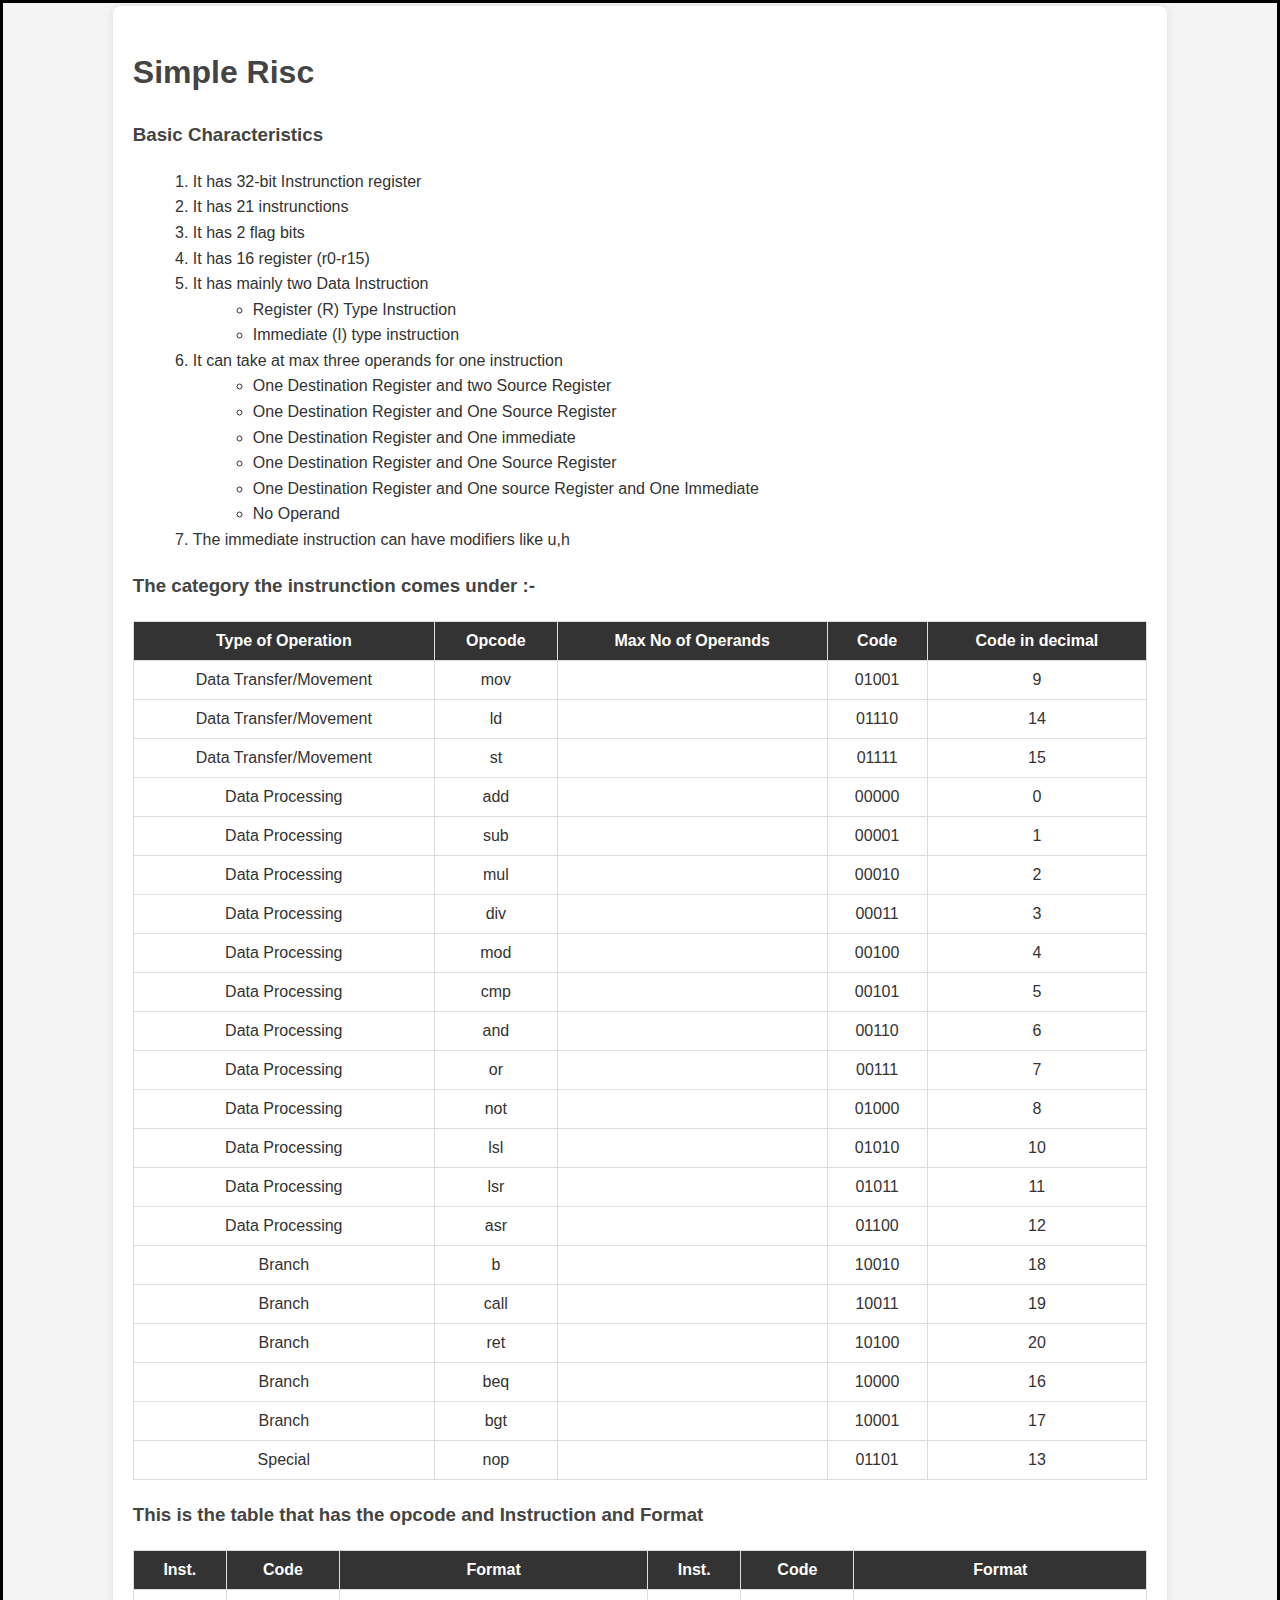
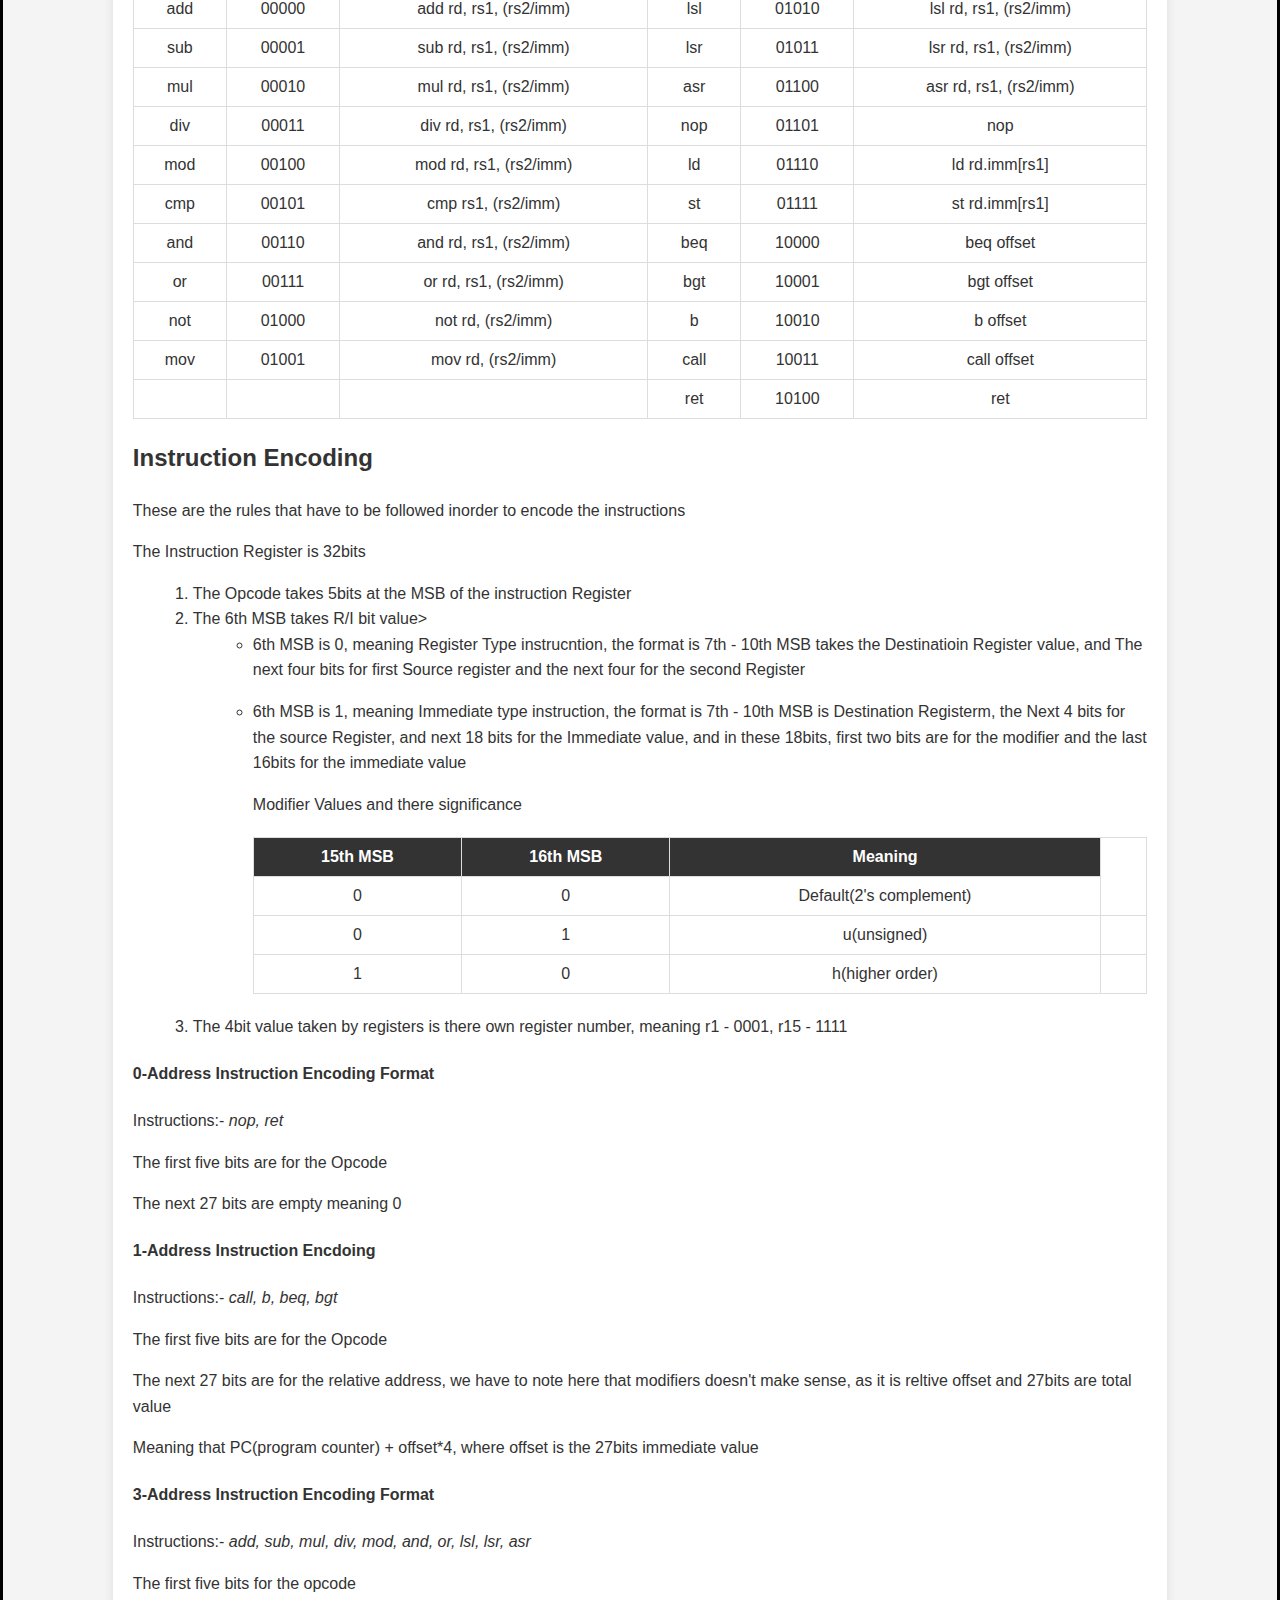
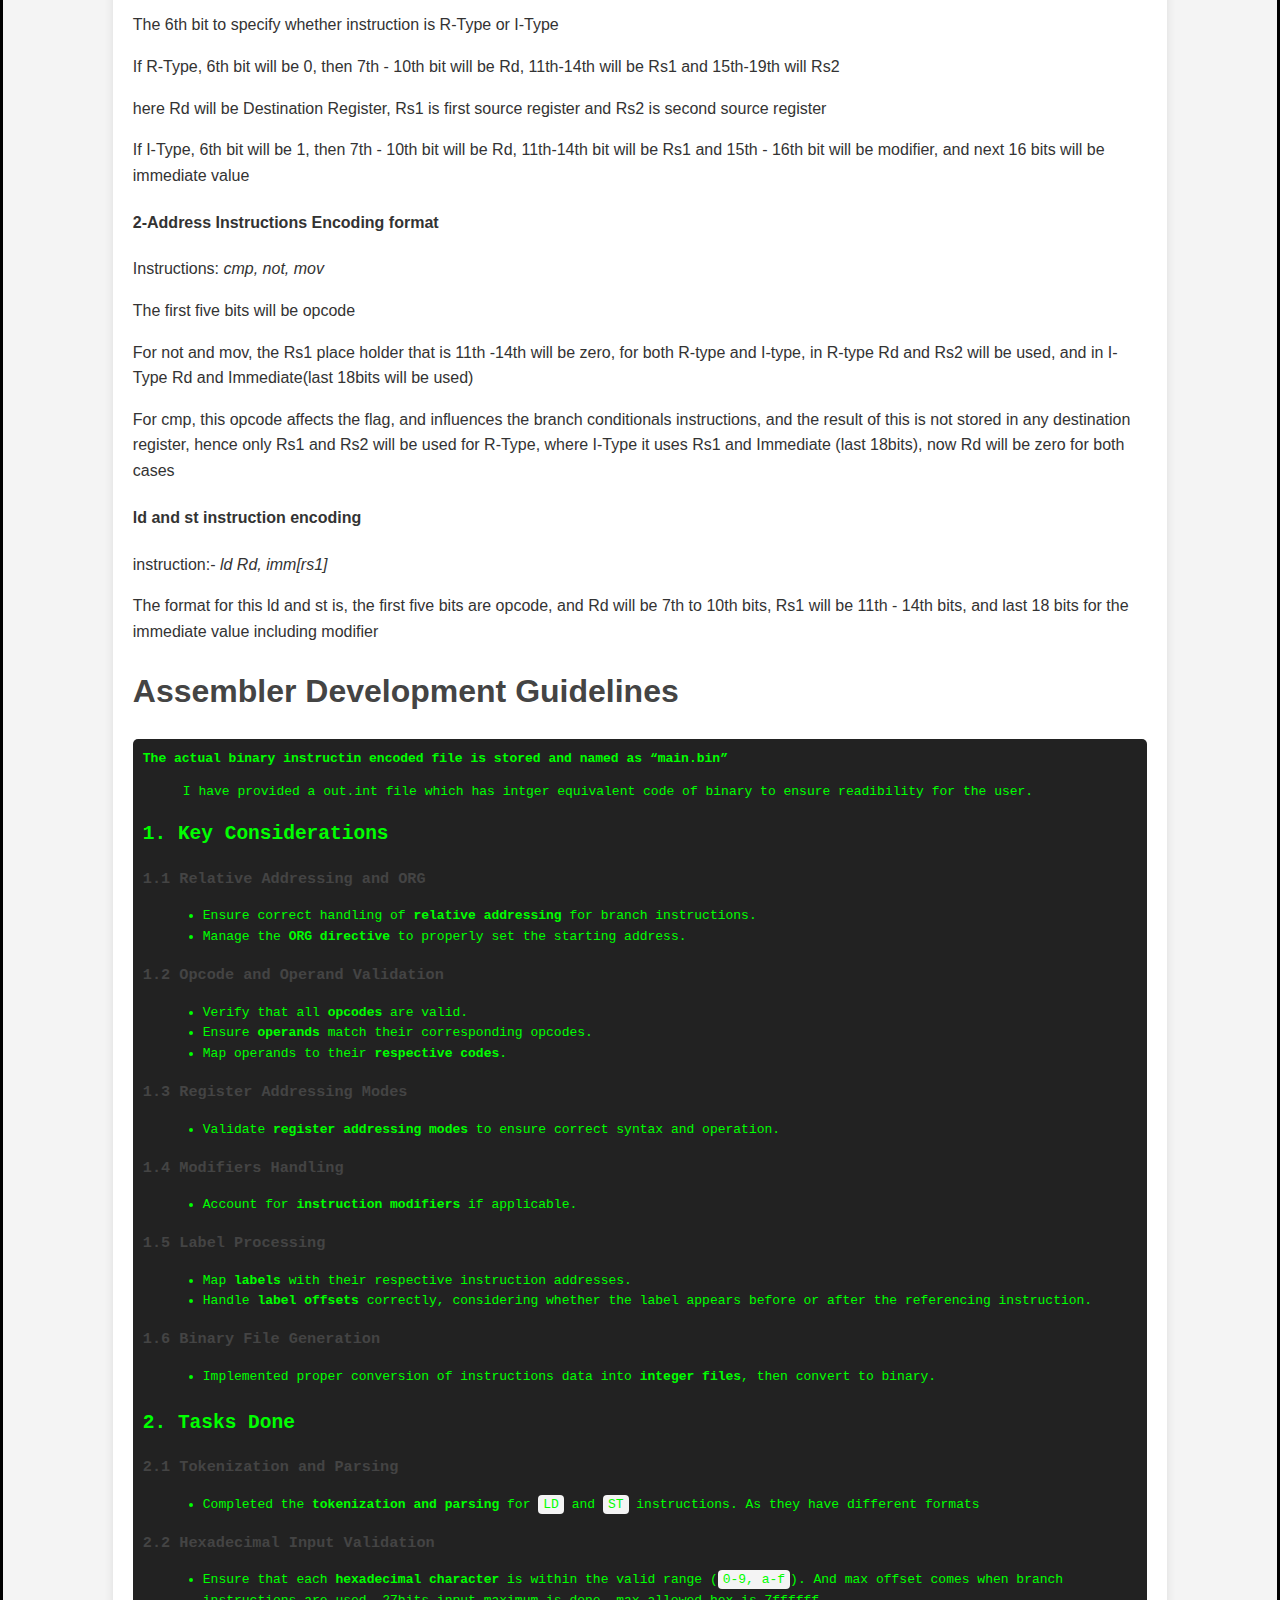
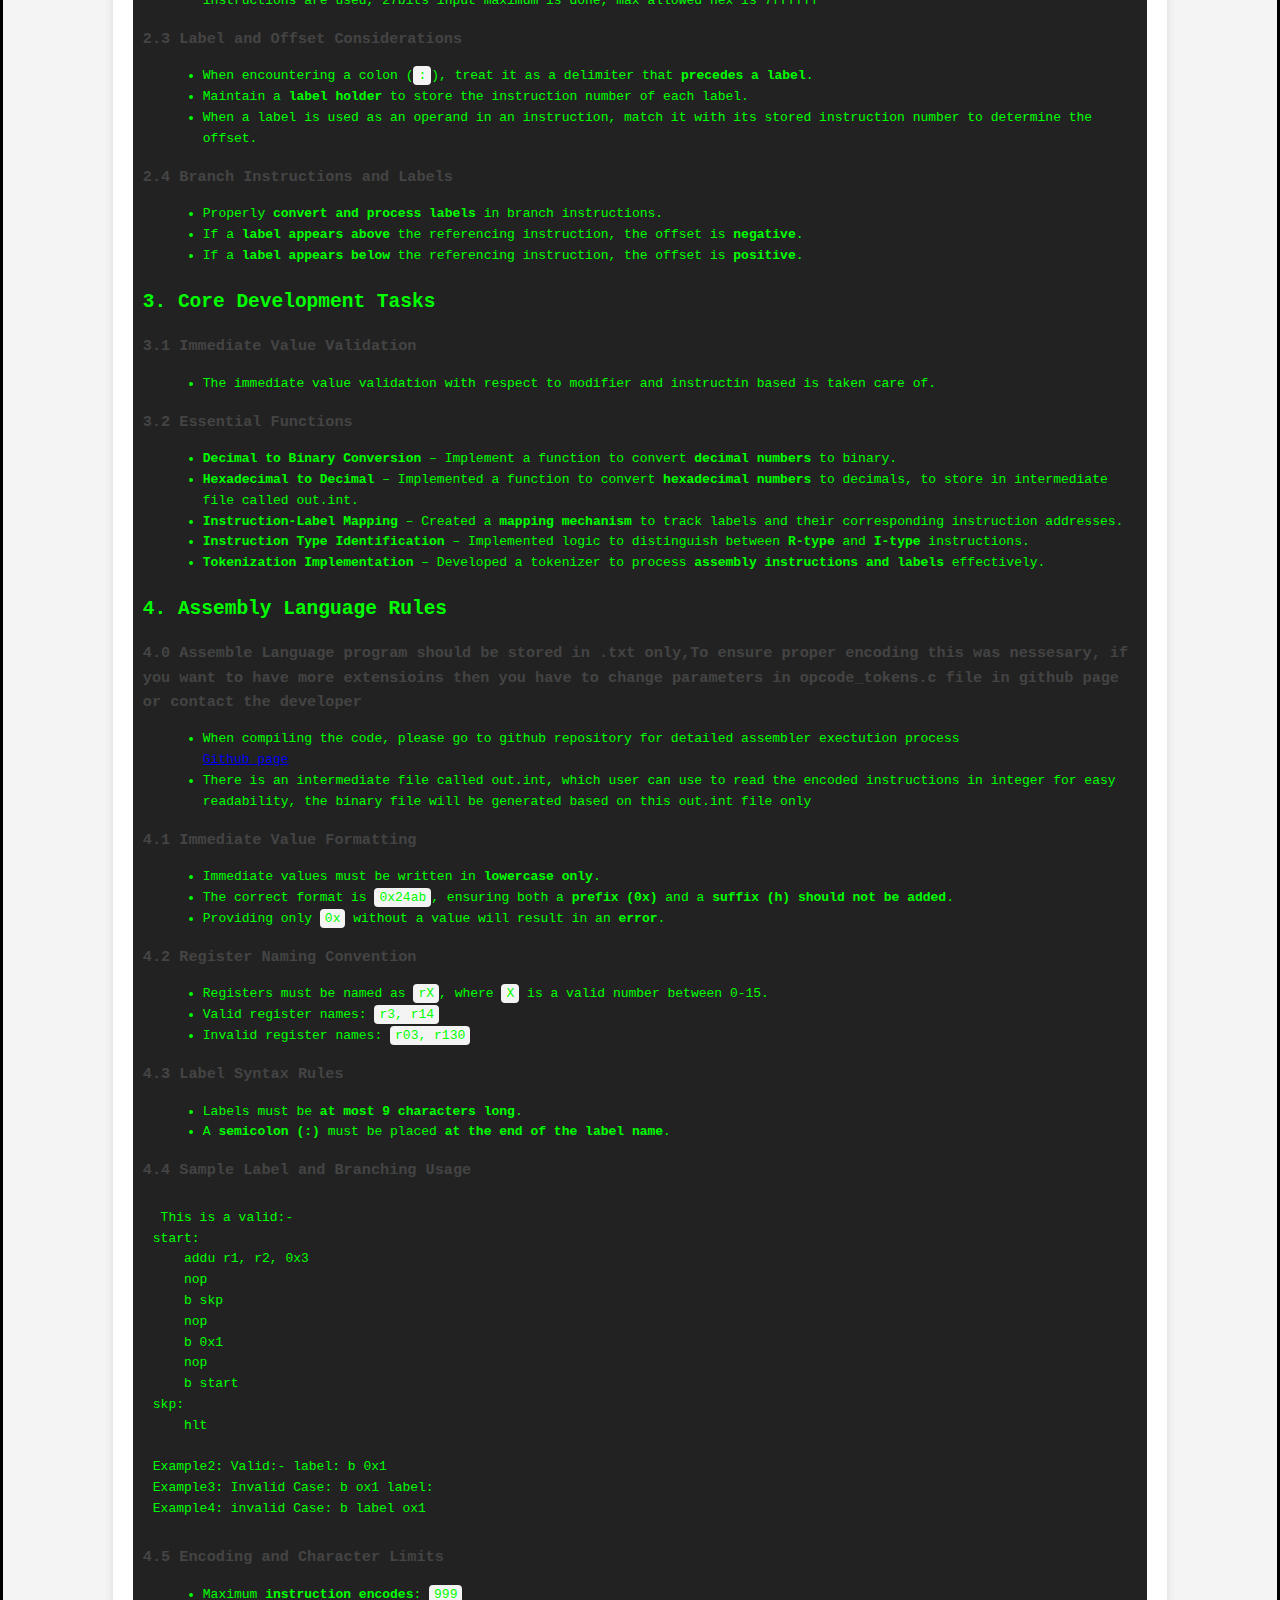
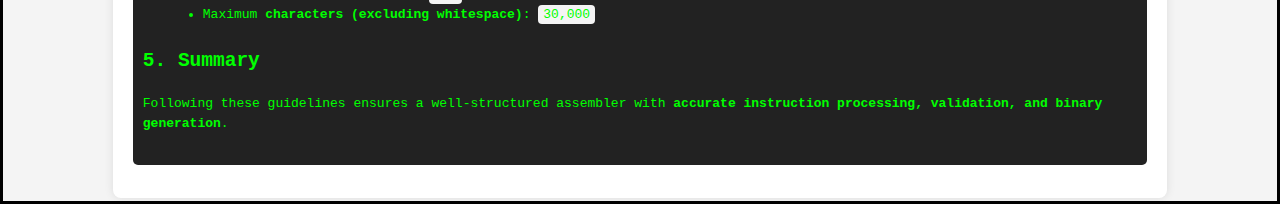
<file: index.html>
<!DOCTYPE>
<html>
<head>
<title>Assembler for simple risc</title>
<link rel="stylesheet" href="main.css" type="text/css">
<meta http-equiv="author" content="sai">
</head>

<body>
<div class="container">
<h1>Simple Risc</h1>
	<h3>Basic Characteristics</h3>
	<ol>
	<li>It has 32-bit Instrunction register</li>
	<li>It has 21 instrunctions</li>
	<li>It has 2 flag bits</li>
	<li>It has 16 register (r0-r15)</li>
	<li>It has mainly two Data Instruction</li>
	<ul>
	<li>Register (R) Type Instruction</li>
	<li>Immediate (I) type instruction</li>
	</ul>
	<li>It can take at max three operands for one instruction</li>
	<ul>
	<li>One Destination Register and two Source Register</li>
	<li>One Destination Register and One Source Register</li>
	<li>One Destination Register and One immediate</li>
	<li>One Destination Register and One Source Register</li>
	<li>One Destination Register and One source Register and One Immediate</li>
	<li>No Operand</li>
	</ul>
	<li>The immediate instruction can have modifiers like u,h</li>
	</ol>

<h3>The category the  instrunction comes under :-</h3>
	<table>
		<tr>
		<th>Type of Operation</th>
		<th>Opcode</th>
		<th>Max No of Operands</th>
		<th>Code</th>
		<th>Code in decimal</th>
		</tr>
		<tr>
    <td>Data Transfer/Movement</td>
    <td>mov</td>
    <td></td>
    <td>01001</td>
    <td>9</td>
</tr>
<tr>
    <td>Data Transfer/Movement</td>
    <td>ld</td>
    <td></td>
    <td>01110</td>
    <td>14</td>
</tr>
<tr>
    <td>Data Transfer/Movement</td>
    <td>st</td>
    <td></td>
    <td>01111</td>
    <td>15</td>
</tr>
<tr>
    <td>Data Processing</td>
    <td>add</td>
    <td></td>
    <td>00000</td>
    <td>0</td>
</tr>
<tr>
    <td>Data Processing</td>
    <td>sub</td>
    <td></td>
    <td>00001</td>
    <td>1</td>
</tr>
<tr>
    <td>Data Processing</td>
    <td>mul</td>
    <td></td>
    <td>00010</td>
    <td>2</td>
</tr>
<tr>
    <td>Data Processing</td>
    <td>div</td>
    <td></td>
    <td>00011</td>
    <td>3</td>
</tr>
<tr>
    <td>Data Processing</td>
    <td>mod</td>
    <td></td>
    <td>00100</td>
    <td>4</td>
</tr>
<tr>
    <td>Data Processing</td>
    <td>cmp</td>
    <td></td>
    <td>00101</td>
    <td>5</td>
</tr>
<tr>
    <td>Data Processing</td>
    <td>and</td>
    <td></td>
    <td>00110</td>
    <td>6</td>
</tr>
<tr>
    <td>Data Processing</td>
    <td>or</td>
    <td></td>
    <td>00111</td>
    <td>7</td>
</tr>
<tr>
    <td>Data Processing</td>
    <td>not</td>
    <td></td>
    <td>01000</td>
    <td>8</td>
</tr>
<tr>
    <td>Data Processing</td>
    <td>lsl</td>
    <td></td>
    <td>01010</td>
    <td>10</td>
</tr>
<tr>
    <td>Data Processing</td>
    <td>lsr</td>
    <td></td>
    <td>01011</td>
    <td>11</td>
</tr>
<tr>
    <td>Data Processing</td>
    <td>asr</td>
    <td></td>
    <td>01100</td>
    <td>12</td>
</tr>
<tr>
    <td>Branch</td>
    <td>b</td>
    <td></td>
    <td>10010</td>
    <td>18</td>
</tr>
<tr>
    <td>Branch</td>
    <td>call</td>
    <td></td>
    <td>10011</td>
    <td>19</td>
</tr>
<tr>
    <td>Branch</td>
    <td>ret</td>
    <td></td>
    <td>10100</td>
    <td>20</td>
</tr>
<tr>
    <td>Branch</td>
    <td>beq</td>
    <td></td>
    <td>10000</td>
    <td>16</td>
</tr>
<tr>
    <td>Branch</td>
    <td>bgt</td>
    <td></td>
    <td>10001</td>
    <td>17</td>
</tr>
<tr>
    <td>Special</td>
    <td>nop</td>
    <td></td>
    <td>01101</td>
    <td>13</td>
</tr>
</table>


<h3>This is the table that has the opcode and Instruction and Format</h3> <!-- chathpt did the table code generation, don't feel sorry!!!!! -->
<table border="1">
    <tr>
        <th>Inst.</th>
        <th>Code</th>
        <th>Format</th>
        <th>Inst.</th>
        <th>Code</th>
        <th>Format</th>
    </tr>
    <tr>
        <td>add</td>
        <td>00000</td>
        <td>add rd, rs1, (rs2/imm)</td>
        <td>lsl</td>
        <td>01010</td>
        <td>lsl rd, rs1, (rs2/imm)</td>
    </tr>
    <tr>
        <td>sub</td>
        <td>00001</td>
        <td>sub rd, rs1, (rs2/imm)</td>
        <td>lsr</td>
        <td>01011</td>
        <td>lsr rd, rs1, (rs2/imm)</td>
    </tr>
    <tr>
        <td>mul</td>
        <td>00010</td>
        <td>mul rd, rs1, (rs2/imm)</td>
        <td>asr</td>
        <td>01100</td>
        <td>asr rd, rs1, (rs2/imm)</td>
    </tr>
    <tr>
        <td>div</td>
        <td>00011</td>
        <td>div rd, rs1, (rs2/imm)</td>
        <td>nop</td>
        <td>01101</td>
        <td>nop</td>
    </tr>
    <tr>
        <td>mod</td>
        <td>00100</td>
        <td>mod rd, rs1, (rs2/imm)</td>
        <td>ld</td>
        <td>01110</td>
        <td>ld rd.imm[rs1]</td>
    </tr>
    <tr>
        <td>cmp</td>
        <td>00101</td>
        <td>cmp rs1, (rs2/imm)</td>
        <td>st</td>
        <td>01111</td>
        <td>st rd.imm[rs1]</td>
    </tr>
    <tr>
        <td>and</td>
        <td>00110</td>
        <td>and rd, rs1, (rs2/imm)</td>
        <td>beq</td>
        <td>10000</td>
        <td>beq offset</td>
    </tr>
    <tr>
        <td>or</td>
        <td>00111</td>
        <td>or rd, rs1, (rs2/imm)</td>
        <td>bgt</td>
        <td>10001</td>
        <td>bgt offset</td>
    </tr>
    <tr>
        <td>not</td>
        <td>01000</td>
        <td>not rd, (rs2/imm)</td>
        <td>b</td>
        <td>10010</td>
        <td>b offset</td>
    </tr>
    <tr>
        <td>mov</td>
        <td>01001</td>
        <td>mov rd, (rs2/imm)</td>
        <td>call</td>
        <td>10011</td>
        <td>call offset</td>
    </tr>
    <tr>
        <td></td>
        <td></td>
        <td></td>
        <td>ret</td>
        <td>10100</td>
        <td>ret</td>
    </tr>
</table>

<h2>Instruction Encoding</h3>
<p>These are the rules that have to be followed inorder to encode the instructions</p>
<p>The Instruction Register is 32bits</p>
<ol>
<li>The Opcode takes 5bits at the MSB of the instruction Register</li>
<li>The 6th MSB takes R/I bit value>
<ul>
<li>6th MSB is 0, meaning Register Type instrucntion, the format is 7th - 10th MSB takes the Destinatioin Register value, and The next four bits for first Source register and the next four for the second Register</p>
<li>6th MSB is 1, meaning Immediate type instruction, the format is 7th - 10th MSB is Destination Registerm, the Next 4 bits for the source Register, and next 18 bits for the Immediate value, and in these 18bits, first two bits are for the modifier and the last 16bits for the immediate value</li>
<p>Modifier Values and there significance
<table>
<tr>
    <th>15th MSB</th>
    <th>16th MSB</th>
    <th>Meaning</th>
</tr>
<tr>
<td>0</td>
<td>0</td>
<td>Default(2's complement)</td>
</tr>
<tr>
<td>0</td>
<td>1</td>
<td>u(unsigned)<td>
</tr><tr>
<td>1</td>
<td>0</td>
<td>h(higher order)<td>
</tr>

</table>
</ul>
<li>The 4bit value taken by registers is there own register number, meaning r1 - 0001, r15 - 1111</li>
</ol>
<h4>0-Address Instruction Encoding Format</h4>
Instructions:- <i>nop, ret </i>
<p>The first five bits are for the Opcode</p>
<p>The next 27 bits are empty meaning 0</p>
<h4>1-Address Instruction Encdoing</h4>
Instructions:- <i>call, b, beq, bgt</i>
<p>The first five bits are for the Opcode</p>
<p>The next 27 bits are for the relative address, we have to note here that modifiers doesn't make sense, as it is reltive offset and 27bits are total value</p>
<p>Meaning that PC(program counter) + offset*4, where offset is the 27bits immediate value</p>
<h4>3-Address Instruction Encoding Format</h4>
Instructions:- <i>add, sub, mul, div, mod, and, or, lsl, lsr, asr</i>
<p>The first five bits for the opcode</p>
<p>The 6th bit to specify whether instruction is R-Type or I-Type</p>
<p>If R-Type, 6th bit will be 0, then 7th - 10th bit will be Rd, 11th-14th will be Rs1 and 15th-19th will Rs2</p>
<p>here Rd will be Destination Register, Rs1 is first source register and Rs2 is second source register</p>
<p>If I-Type, 6th bit will be 1, then 7th - 10th bit will be Rd, 11th-14th bit will be Rs1 and 15th - 16th bit will be modifier, and next 16 bits will be immediate value</p>
<h4>2-Address Instructions Encoding format</h4>
Instructions: <i>cmp, not, mov</i>
<p>The first five bits will be opcode</p>
<p>For not and mov, the Rs1 place holder that is 11th -14th will be zero, for both R-type and I-type, in R-type Rd and Rs2 will be used, and in I-Type Rd and Immediate(last 18bits will be used)</p>
<p>For cmp, this opcode affects the flag, and influences the branch conditionals instructions, and the result of this is not stored in any destination register, hence only Rs1 and Rs2 will be used for R-Type, where I-Type it uses Rs1 and Immediate (last 18bits), now Rd will be zero for both cases</p>
<h4>ld and st instruction encoding</h4>
instruction:- <i>ld Rd, imm[rs1]</i>
<p>The format for this ld and st is, the first five bits are opcode, and Rd will be 7th to 10th bits, Rs1 will be 11th - 14th bits, and last 18 bits for the immediate value including modifier</p>


    <h1>Assembler Development Guidelines</h1>

    <pre style="white-space: collapse;">
<b>The actual binary instructin encoded file is stored and named as <q>main.bin</q></b>
<blockquote>I have provided a out.int file which has intger equivalent code of binary to ensure readibility for the user.</blockquote>

    <div class="section">
        <h2>1. Key Considerations</h2>
        <h3>1.1 Relative Addressing and ORG</h3>
        <ul>
            <li>Ensure correct handling of <strong>relative addressing</strong> for branch instructions.</li>
            <li>Manage the <strong>ORG directive</strong> to properly set the starting address.</li>
        </ul>

        <h3>1.2 Opcode and Operand Validation</h3>
        <ul>
            <li>Verify that all <strong>opcodes</strong> are valid.</li>
            <li>Ensure <strong>operands</strong> match their corresponding opcodes.</li>
            <li>Map operands to their <strong>respective codes</strong>.</li>
        </ul>

        <h3>1.3 Register Addressing Modes</h3>
        <ul>
            <li>Validate <strong>register addressing modes</strong> to ensure correct syntax and operation.</li>
        </ul>

        <h3>1.4 Modifiers Handling</h3>
        <ul>
            <li>Account for <strong>instruction modifiers</strong> if applicable.</li>
        </ul>

        <h3>1.5 Label Processing</h3>
        <ul>
            <li>Map <strong>labels</strong> with their respective instruction addresses.</li>
            <li>Handle <strong>label offsets</strong> correctly, considering whether the label appears before or after the referencing instruction.</li>
        </ul>

        <h3>1.6 Binary File Generation</h3>
        <ul>
            <li>Implemented proper conversion of instructions data into <strong>integer files</strong>, then convert to binary.</li>
        </ul>
    </div>

    <div class="section">
        <h2>2. Tasks Done</h2>
        <h3>2.1 Tokenization and Parsing</h3>
        <ul>
            <li>Completed the <strong>tokenization and parsing</strong> for <code>LD</code> and <code>ST</code> instructions. As they have different formats </li>
        </ul>

        <h3>2.2 Hexadecimal Input Validation</h3>
        <ul>
            <li>Ensure that each <strong>hexadecimal character</strong> is within the valid range (<code>0-9, a-f</code>). And max offset comes when branch instructions are used, 27bits input maximum is done, max allowed hex is 7ffffff</li>
        </ul>

        <h3>2.3 Label and Offset Considerations</h3>
        <ul>
            <li>When encountering a colon (<code>:</code>), treat it as a delimiter that <strong>precedes a label</strong>.</li>
            <li>Maintain a <strong>label holder</strong> to store the instruction number of each label.</li>
            <li>When a label is used as an operand in an instruction, match it with its stored instruction number to determine the offset.</li>
        </ul>

        <h3>2.4 Branch Instructions and Labels</h3>
        <ul>
            <li>Properly <strong>convert and process labels</strong> in branch instructions.</li>
            <li>If a <strong>label appears above</strong> the referencing instruction, the offset is <strong>negative</strong>.</li>
            <li>If a <strong>label appears below</strong> the referencing instruction, the offset is <strong>positive</strong>.</li>
        </ul>
    </div>

    <div class="section">
        <h2>3. Core Development Tasks</h2>
        <h3>3.1 Immediate Value Validation</h3>
        <ul>
            <li>The immediate value validation with respect to modifier and instructin based is taken care of.</li>
        </ul>

        <h3>3.2 Essential Functions</h3>
        <ul>
            <li><strong>Decimal to Binary Conversion</strong> – Implement a function to convert <strong>decimal numbers</strong> to binary.</li>
            <li><strong>Hexadecimal to Decimal</strong> – Implemented a function to convert <strong>hexadecimal numbers</strong> to decimals, to store in intermediate file called out.int.</li>
            <li><strong>Instruction-Label Mapping</strong> – Created a <strong>mapping mechanism</strong> to track labels and their corresponding instruction addresses.</li>
            <li><strong>Instruction Type Identification</strong> – Implemented logic to distinguish between <strong>R-type</strong> and <strong>I-type</strong> instructions.</li>
            <li><strong>Tokenization Implementation</strong> – Developed a tokenizer to process <strong>assembly instructions and labels</strong> effectively.</li>
        </ul>
    </div>

    <div class="section">
        <h2>4. Assembly Language Rules</h2>
        <h3>4.0 Assemble Language program should be stored in .txt only,To ensure proper encoding this was nessesary, if you want to have more extensioins then you have to change parameters in opcode_tokens.c file in github page or contact the developer </h3>
        <ul>
            <li>When compiling the code, please go to github repository for detailed assembler exectution process</li>
            <a href="https://github.com/sowhatnowgithub/Assembler_simple_risc"> Github page</a>
            <li>There is an intermediate file called out.int, which user can use to read the encoded instructions in integer for easy readability, the binary file will be generated based on this out.int file only</li>
        </ul>
        <h3>4.1 Immediate Value Formatting</h3>
        <ul>
            <li>Immediate values must be written in <strong>lowercase only</strong>.</li>
            <li>The correct format is <code>0x24ab</code>, ensuring both a <strong>prefix (0x)</strong> and a <strong>suffix (h) should not be added</strong>.</li>
            <li>Providing only <code>0x</code> without a value will result in an <strong>error</strong>.</li>
        </ul>

        <h3>4.2 Register Naming Convention</h3>
        <ul>
            <li>Registers must be named as <code>rX</code>, where <code>X</code> is a valid number between 0-15.</li>
            <li>Valid register names: <code>r3, r14</code></li>
            <li>Invalid register names: <code>r03, r130</code></li>
        </ul>

        <h3>4.3 Label Syntax Rules</h3>
        <ul>
            <li>Labels must be <strong>at most 9 characters long</strong>.</li>
            <li>A <strong>semicolon (:)</strong> must be placed <strong>at the end of the label name</strong>.</li>
        </ul>

        <h3>4.4 Sample Label and Branching Usage</h3>
        <pre> This is a valid:-
start:
    addu r1, r2, 0x3
    nop
    b skp
    nop
    b 0x1
    nop
    b start
skp:
    hlt

Example2: Valid:- label: b 0x1
Example3: Invalid Case: b ox1 label:
Example4: invalid Case: b label ox1
</pre>

        <h3>4.5 Encoding and Character Limits</h3>
        <ul>
            <li>Maximum <strong>instruction encodes</strong>: <code>999</code></li>
            <li>Maximum <strong>characters (excluding whitespace)</strong>: <code>30,000</code></li>
        </ul>
    </div>

    <div class="section">
        <h2>5. Summary</h2>
        <p>Following these guidelines ensures a well-structured assembler with <strong>accurate instruction processing, validation, and binary generation</strong>.</p>
    </div>
    </pre>
</body>
</html>
</file>
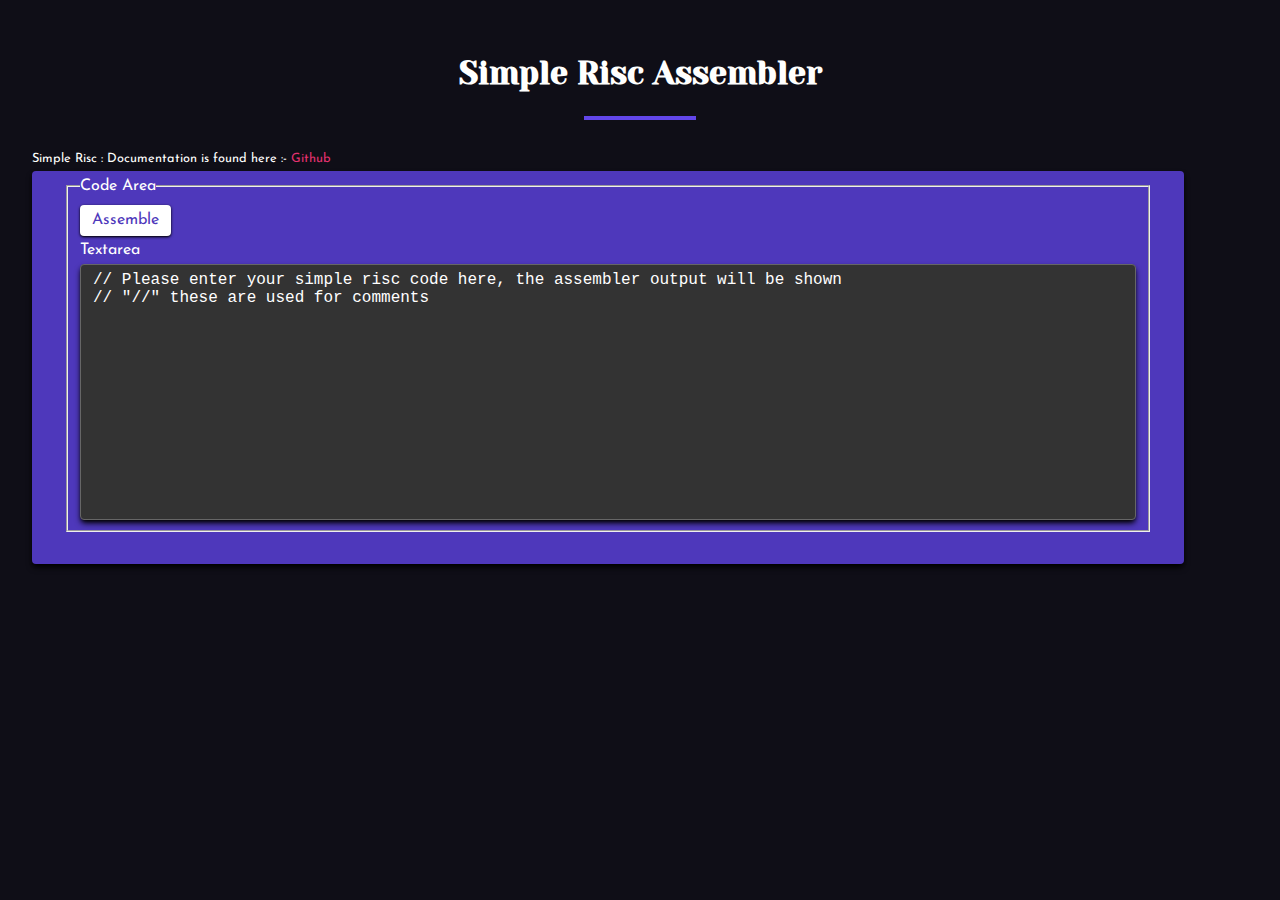
<file: dev/GUI Assembler/index.html>
<DOCTYPE html>
    <html>
        <head>
            <title>GUI Assembler</title>
            <meta http-equiv="author" content="sai" />
            <link rel="stylesheet" href="main.css" />
            <link rel="stylesheet" href="normalize.css" />
        </head>
        <body>
            <h1 class="title">Simple Risc Assembler</h1>
            <div class="title-underline"></div>
            <br />
            <small>
                Simple Risc : Documentation is found here :-
                <a
                    href="https://github.com/sowhatnowgithub/Assembler_simple_risc"
                    ,
                    target="_blank"
                    >Github</a
                >
            </small>

            <form action="file_processing.php" method="post" class="form">
                <fieldset>
                    <legend>Code Area</legend>
                    <button class="btn btn-hipster" type="submit">
                        Assemble
                    </button>
                    <label for="textarea" class="form-lable">Textarea</label>
                    <textarea
                        class="form-textarea"
                        name="textarea"
                        spellcheck="false"
                    >
// Please enter your simple risc code here, the assembler output will be shown
// "//" these are used for comments</textarea
                    >
                </fieldset>
            </form>
        </body>
    </html>
</DOCTYPE>
</file>
<file: main.css>
body {
    font-family: Arial, sans-serif;
    line-height: 1.6;
    margin: 0;
    padding: 0;
    background-color: #f4f4f4;
    padding: 3px;
    border: 3px solid black;
    color: #333;
}
.container {
    width: 80%;
    margin: auto;
    overflow: hidden;
    padding: 20px;
    background: white;
    border-radius: 8px;
    box-shadow: 0 0 10px rgba(0, 0, 0, 0.1);
}
h1,
h3 {
    color: #444;
}
ol,
ul {
    margin-left: 20px;
}
table {
    width: 100%;
    border-collapse: collapse;
    margin: 20px 0;
}
table,
th,
td {
    border: 1px solid #ddd;
}
th,
td {
    padding: 10px;
    text-align: center;
}
th {
    background: #333;
    color: white;
}
pre {
    background: #222;
    color: #0f0;
    padding: 10px;
    border-radius: 5px;
    overflow: auto;
}
ul {
    margin-left: 20px;
}
code {
    background: #f4f4f4;
    padding: 2px 5px;
    border-radius: 4px;
}

.section {
    margin-bottom: 20px;
}
</file>
<file: dev/GUI Assembler/main.css>
/* Google Fonts import - this has to be placed on the top of css*/

@import url("https://fonts.googleapis.com/css2?family=Josefin+Sans:ital,wght@0,100..700;1,100..700&family=Yeseva+One&display=swap");

/*temp*/
body {
    padding: 2rem 2rem;
}
/*temp*/

*,
::after, /* this ::after, is a psuedo elements, meansing after the content we can define something */
::before {
    box-sizing: border-box; /* this ensures that padding and margin to elements, doesn't add outside that box rather use the defined widht and height and stary with in this limit*/
}

/* this is how it looks like when we grab the code from typescale*/

html {
    font-size: 100%;
    /*16px*/
}
:root {
    /*This is a very important selector, which is used to declare the variables for css property*/
    /* instead of hotcoding the values to properties we will now declare them using variable*/
    /* Color */
    /* primary - this is the primary color of the website*/
    --primary-100: #e0dafb;
    --primary-200: #c0b5f7;
    --primary-300: #a190f2;
    --primary-400: #816bee;
    --primary-500: #6246ea;
    --primary-600: #4e38bb;
    /* grey */
    --white-500: #fffffe;
    --white-600: #cccccb;
    --white-700: #999998;
    --white-800: #666666;
    --white-900: #333333;

    --black: #222;
    --white: #fff;
    --red-light: #f8d7da;
    --red-dark: #842029;
    --green-light: #d1e7dd;
    --green-dark: #0f5132; /* THese are font variable declaraiton */
    /* Fonts */
    --headingFont: "Yeseva One", "serif";
    --bodyFont: "Josefin Sans", sans-serif;
    --smallText: 0.7em; /* this is to say i will style relative to parent propert*/
    /* rest of the variables */
    --backgroundColor: #0f0e17;
    --textColor: #fffffe;
    --tertiary: #e53170;
    --borderRadius: 0.25rem;
    --letterSpacing: 1px;
    --transition: 0.3s ease-in-out all; /*This is used to define the time taken for one change to another*/
    --max-width: 1120px;
    --fixed-width: 400px;
    /* box shadow */
    --shadow-1:
        0 1px 3px 0 rgb(0 0 0), 0 1px 2px -1px rgb(0 0 0); /*as we hover */
    --shadow-2: 0 4px 6px -1px rgb(0 0 0), 0 2px 4px -2px rgb(0 0 0);
    --shadow-3: 0 10px 15px -3px rgb(0 0 0), 0 4px 6px -4px rgb(0 0 0);
    --shadow-4: 0 20px 25px -5px rgb(0 0 0), 0 8px 10px -6px rgb(0 0 0);
}

body {
    background: var(--backgroundColor);
    font-family: var(--bodyFont);
    font-weight: 400;
    line-height: 1.75;
    color: var(--textColor);
}
p {
    margin-bottom: 1rem; /* this means root browser pixel values which is 16 px for most*/
    max-width: 40em;
}

h1,
h2,
h3,
h4,
h5 {
    margin: 3rem 0 1.38rem; /* this means top is 3rem left and right - 0 and bottom is 1.78rem*/
    font-family: var(--headingFont);
    line-height: 1.3;
    text-transform: capitalize;
}

h1 {
    margin-top: 0;
    font-size: 3.052rem;
}

h2 {
    font-size: 2.441rem;
}
h3 {
    font-size: 1.953rem;
}
h4 {
    font-size: 1.562rem;
}
h5 {
    font-size: 1.25rem;
}
small,
.text_small {
    font-size: var(--smallText);
}
a {
    color: var(--tertiary);
    text-decoration: none;
}

ul {
    list-style-type: none;
    padding: 0;
}
.img {
    width: 100%;
    display: block; /* if you don't specify this there will be weird space between image and comtainer*/
    object-fit: cover; /*If you don't use this, the aspect ratio of the image won't be preserved*/
}
.container {
    max-width: var(--max-width);
    width: 40vw; /*relative width with respect viewport*/
    border: 5px solid var(--tertiary);
    border-radius: var(--borderRadius);
}
img:not() /* this is to specify that some images shouldn't have that default properties*/ {
}

.btn {
    cursor: pointer; /* this is to specify its a link*/
    background-color: var(--textColor);
    color: var(--primary-400);
    border: transparent;
    border-radius: var(--borderRadius);
    padding: 0.375rem 0.75rem;
    box-shadow: var(--shadow-1);
    transition: var(--transition);
    text-transform: capitalize;
    display: inline-block;
    display: block;
}

.btn:hover {
    box-shadow: var(--shadow-3);
}
.btn-hipster {
    color: var(--primary-600);
    background: var(--white);
}
.btn-hipster:hover {
    color: var(--white);
    background: var(--primary-500);
}

.btn-block {
    width: 100%; /*This is when you want the button to take the entire the space*/
}

/* alers */

.alert {
    padding: 0.375rem 0.75rem;
    margin-bottom: 1rem;
    border-color: transparent;
    border-radius: var(--borderRadius);
}

.alert-danger {
    color: var(--red-dark);
    background: var(--red-light);
}

.alert-success {
    color: var(--green-dark);
    background: var(--green-light);
}

.form {
    width: 90vw;
    background: var(--primary-600);
    border-radius: var(--borderRadius);
    box-shadow: var(--shadow-2);
    padding: 1px 2rem 2rem;
}
.form-label {
    display: block;
    font-size: var(--smallText);
    margin-bottom: 0.5rem;
    text-transform: capitalize;
    letter-spacing: var(--letterSpacing);
}
.form-input,
.form-textarea {
    width: 100%; /* Use full container width for the textarea */
    padding: 0.375rem 0.75rem;
    color: var(--white);
    border-radius: var(--borderRadius);
    font-family:
        "Courier New", Courier, monospace; /* Monospaced font for the code editor look */

    background: var(--white-900);
    border: 1px solid var(--white-800);
    box-shadow: var(--shadow-2);
}
.form-textarea {
    resize: none;
    white-space: pre-warp;
    overflow-y: auto;
}
.form-row {
    margin-bottom: 1rem;
}
.form-textarea {
    height: 16rem;
}
:placeholder {
    font-family: inherit;
    color: var(--white-800);
}
.form-alert {
    color: var(--red-dark);
    letter-spacing: var(--letterSpacing);
    text-transform: capitalize;
}
/* form ended*/
@keyframes spinner {
    to {
        transform: rotate(360deg);
    }
}

.loading {
    width: 6rem;
    height: 6rem;
    border: 5px solid var(--white-700);
    border-radius: 50%;
    border-top-color: var(--primary-500);
    animation: spinner 0.6s linear infinite;
    margin-left: 5vw;
}

/* title */
.title {
    text-align: center;
}
.title-underline {
    background: var(--primary-500);
    width: 7rem;
    height: 0.25rem;
    margin: 0 auto;
}

.codeoutput {
    display: flex;
    gap: 1rem;
    padding: 10px;
    justify-content: space-between;
    text-align: left;
    max-width: 700px;
    background-color: var(--primary-500);
    border-radius: var(--borderRadius);
    box-shadow: var(--shadow-3);
    overflow-x: auto;
    white-space: collapse;
}
.codeoutput .bin {
    text-align: left;
    flex: 1;
    max-width: 400px;
    padding: 4px;
    box-shadow: var(--shadow-2);
    background-color: var(--white-900);
    color: white;
}
.codeoutput .int {
    flex: 1;
    text-align: left;
    max-width: 250px;
    padding: 4px;
    box-shadow: var(--shadow-2);
    background-color: var(--white-900);
    color: #white;
}
</file>
